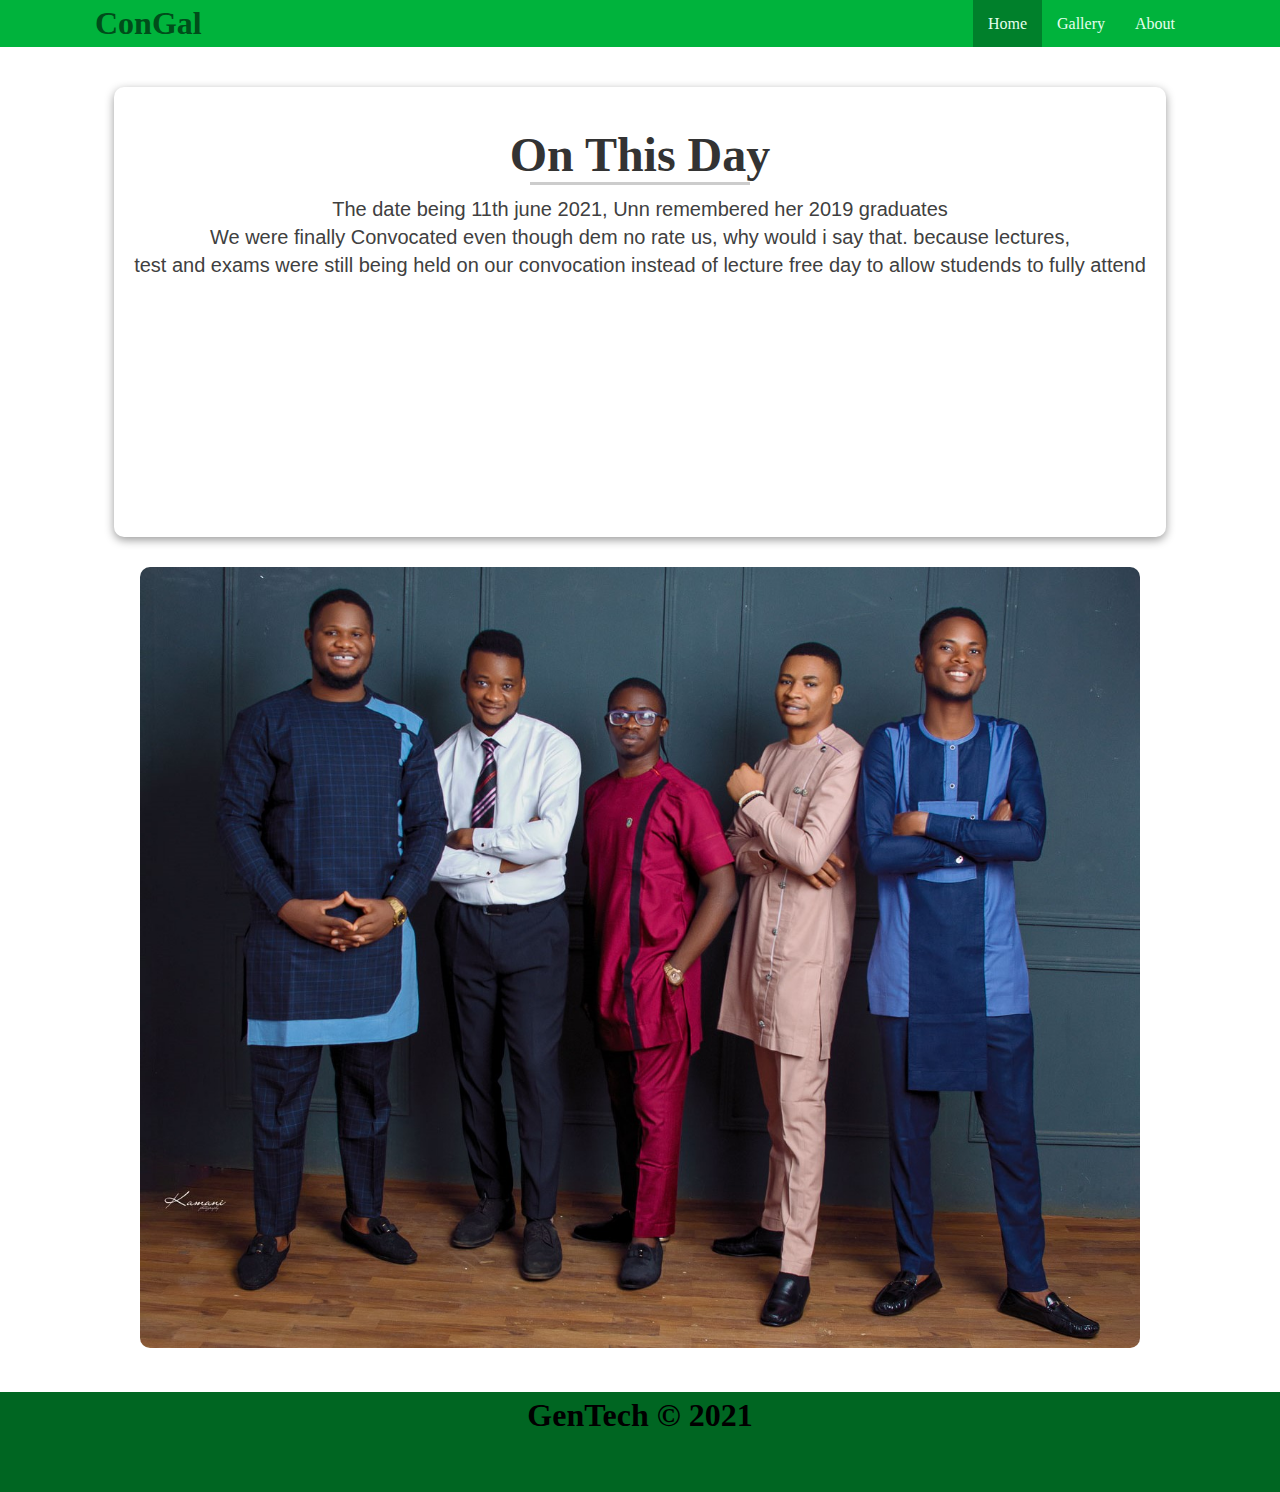
<file: index.html>
<!DOCTYPE html>
<html lang="en">
<head>
    <meta charset="UTF-8">
    <meta http-equiv="X-UA-Compatible" content="IE=edge">
    <meta name="viewport" content="width=device-width, initial-scale=1.0">
    <title>Convocation Gallery</title>
    <link rel="stylesheet" href="style.css">
</head>
<body>
<div class="navbar">
    <div class="navflex">
        <h1>ConGal</h1>
        <nav>
            <ul>
                <li><a href="index.html" class="current">Home</a></li>
                <li><a href="gallery.html">Gallery</a></li>
                <li><a href="about.html">About</a></li>
            </ul>
        </nav>
    </div>
</div>
<section class="seclass">
    <div class="content">
        <div class="context cardtxt">
            <h2>On This Day</h2> <hr>
             <p>The date being 11th june 2021, Unn remembered her 2019 graduates <br> We were finally Convocated even though dem no rate us, why would i say that. because lectures, <br> test and exams were still being held on our convocation instead of lecture free day to allow studends to fully attend</p>
        </div>
         <div class="imgb"><img src="./img/hme.jpg" alt="Group Photo"></div>
    </div>
</section>
<footer>GenTech &copy; 2021</footer>
</body>
</html>
</file>
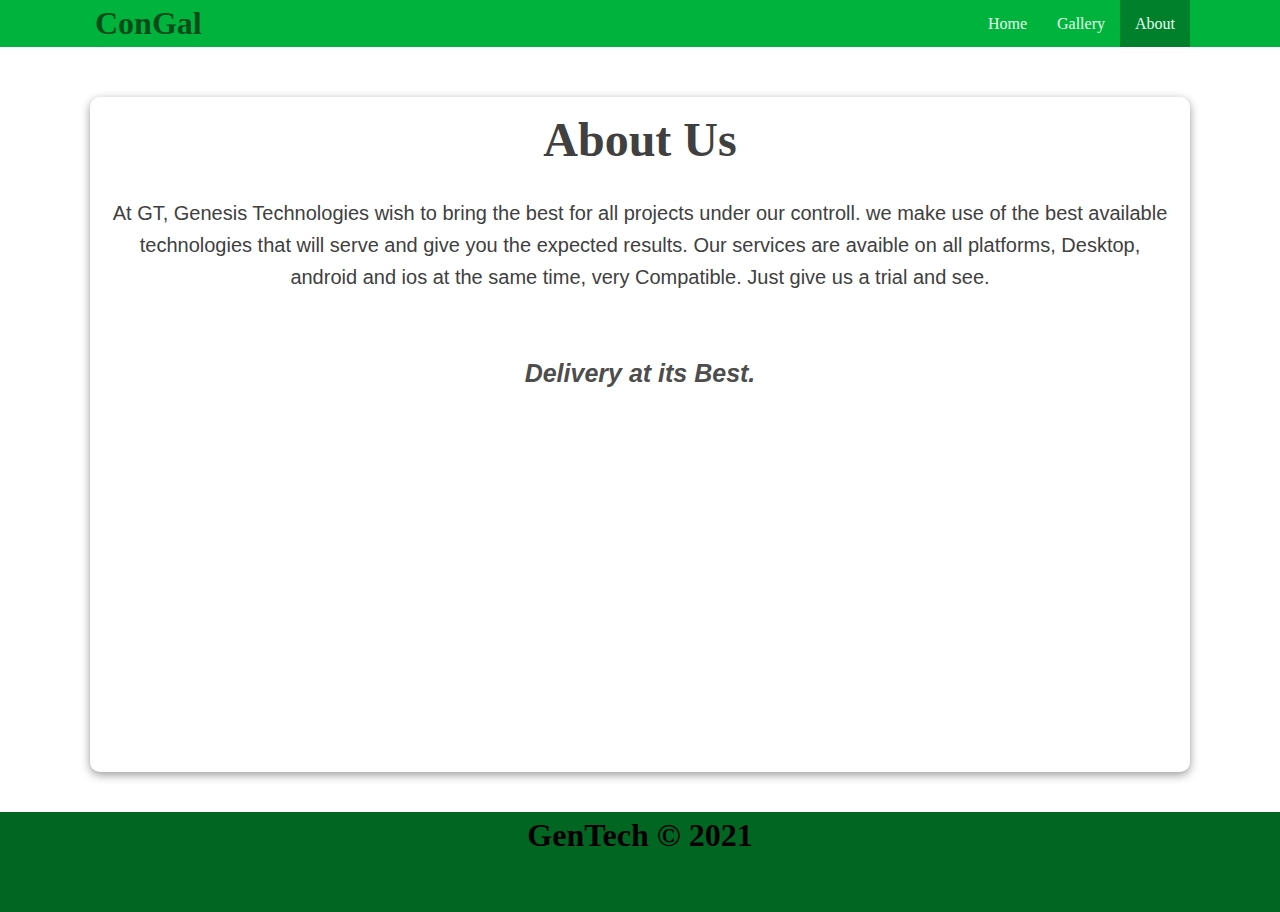
<file: about.html>
<!DOCTYPE html>
<html lang="en">
<head>
    <meta charset="UTF-8">
    <meta http-equiv="X-UA-Compatible" content="IE=edge">
    <meta name="viewport" content="width=device-width, initial-scale=1.0">
    <link rel="stylesheet" href="style.css">
    <title>About</title>
</head>
<body>
    <div class="navbar">
        <div class="navflex">
            <h1>ConGal</h1>
            <nav>
                <ul>
                    <li><a href="index.html">Home</a></li>
                    <li><a href="gallery.html">Gallery</a></li>
                    <li><a class="current" href="about.html">About</a></li>
                </ul>
            </nav>
        </div>
    </div>
        <div class="cardtxt abt">
            <h2>About Us</h2>
            <p> At GT, Genesis Technologies wish to bring the best for all projects under our controll. we make use of the best available technologies that will serve and give you the expected results. Our services are avaible on all platforms, Desktop, android and ios at the same time, very Compatible.  Just give us a trial and see. 
              <br>
              <br> 
              <br>
             <span>Delivery at its Best.</span> 
            </p>
        </div>

    <footer>GenTech &copy; 2021</footer>
</body>
</html>
</file>
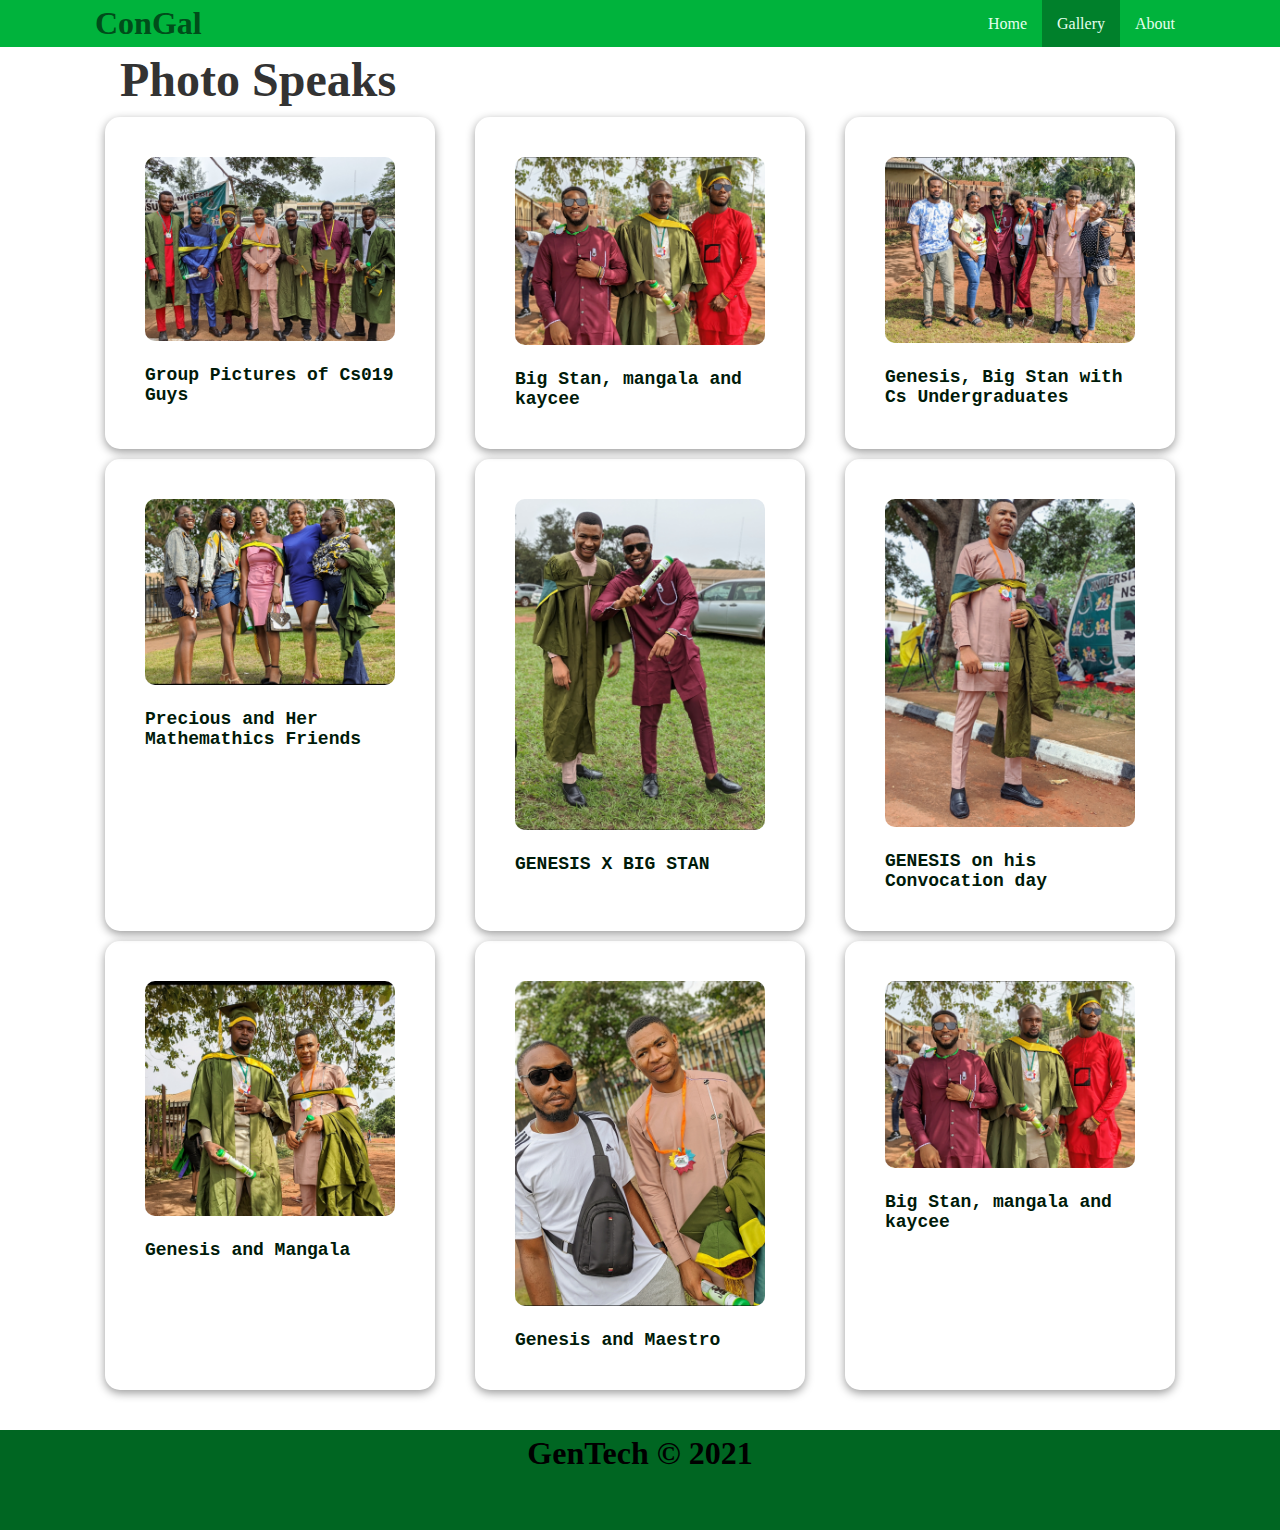
<file: gallery.html>
<!DOCTYPE html>
<html lang="en">
<head>
    <meta charset="UTF-8">
    <meta http-equiv="X-UA-Compatible" content="IE=edge">
    <meta name="viewport" content="width=device-width, initial-scale=1.0">
    <title>Convoc_Gallery</title>
    <link rel="stylesheet" href="style.css">
</head>
<body>

    <div class="navbar">
        <div class="navflex">
            <h1>ConGal</h1>
            <nav>
                <ul>
                    <li><a href="index.html">Home</a></li>
                    <li><a class="current" href="gallery.html">Gallery</a></li>
                    <li><a href="about.html">About</a></li>
                </ul>
            </nav>
        </div>
    </div>    
        <div class="gallery">
            <h2>Photo Speaks</h2>
            <div class="images">
               <div  class="imgbox"> <img src="./img/ls1.jpg" alt=""><p>Group Pictures of Cs019 Guys</p></div>
               <div  class="imgbox"> <img src="./img/ls2.jpg" alt=""><p>Big Stan, mangala and kaycee</p></div>
               <div  class="imgbox"> <img src="./img/ls3.jpg" alt=""><p>Genesis, Big Stan with Cs Undergraduates</p></div>
               <div  class="imgbox"> <img src="./img/ls4.jpg" alt=""><p>Precious and Her Mathemathics Friends</p></div>
               <div  class="imgbox"> <img src="./img/pt1.jpg" alt=""><p>GENESIS X BIG STAN</p></div>
               <div  class="imgbox"> <img src="./img/pt2.jpg" alt=""><p>GENESIS on his Convocation day</p></div>
               <div  class="imgbox"> <img src="./img/pt3.jpg" alt=""><p>Genesis and Mangala</p></div>
               <div  class="imgbox"> <img src="./img/pt4.jpg" alt=""><p>Genesis and Maestro</p></div>
               <div  class="imgbox"> <img src="./img/ls2.jpg" alt=""><p>Big Stan, mangala and kaycee</p></div>
            </div>
        </div>
    
    <footer>GenTech &copy; 2021</footer>
</body>
</html>
</file>
<file: style.css>
*{
    box-sizing: border-box;
    padding: 0;
    margin: 0;
}
@media (max-width:500px){
    .cardtxt{
        font-size:10px;
        
    }
     .navbar{
        background-color:#00b33c;
        height: 94px;
    }
    .navflex{
        flex-direction:column;
    }
    nav{
        margin-top: 10px;
        font-family: tahoma;
    }


}
.navbar{
    background-color:#00b33c;
    /* height: 49px; */
    margin: 0 auto;
    font-family:Tahoma;
    
}
.navflex{
    margin: 0 auto;
    max-width: 1100px;
    display: flex;
    align-content: center;
    align-items: center;
    justify-content: space-between;
}
.navflex ul{
    display: flex;
    
}
ul{
    list-style: none;
}
h1{
    color:#004d1a ;
    padding: 5px ;

}
.navflex ul a{
    padding: 15px;
    text-decoration: none;
    color: #e6ffee ;
    font-family: tahoma;
   
}
.navflex ul a:hover{
    background:#00802b;
}
nav ul li a.current
{
    background:#00802b;  
}
.seclass{
    max-width: 1100px;
    margin: 0 auto;
    overflow:auto;
    margin-top: 30px;
    
}
.content{
    display: grid;
    grid-template-columns: 1fr;
    gap: 20px;   
}
.imgb{
    margin: 0 20px;
    padding: 0 30px;
}
.imgb >img{
    width: 100%;
    border-radius: 10px;
}

.context{
    align-self: center;
    justify-self: center;
    margin: 10px;
    color:  #404040 ; 
}
.context h2{
    font-size: 3em;
    color:  #333 ;
    padding-top: 40px;
}
.context p{
    font-size: 20px;
    font-family:arial;
    line-height:1.4em;
    padding: 10px 20px ;
}
.context hr{
    max-width: 220px; 
    border-width: 3px;
    margin: auto;
    display: block; 
    height: 1px;
    border: 0; 
    border-top: 3px solid #ccc;
    padding: 0;

}
.cardtxt{
    height: 450px;
    border-radius: 10px;
    text-align: center;
    box-shadow:0 3px 10px rgba(0, 0, 0, 0.4) ;
   
} 

.gallery{
    max-width: 1100px;
    color:  #333 ;  
    margin: 0 auto;
}
.gallery h2{
    font-size: 3em;
    color:  #333 ; 
    margin: 5px 0 10px 30px;
}
.images{
    display: grid;
    gap:10px;
    grid-template-columns: repeat(auto-fill, minmax(350px,1fr) );
}
.imgbox > img{
    width: 100%;
    border-radius: 10px;;
}
.imgbox{
    padding: 40px;
    box-shadow:0 3px 10px rgba(0, 0, 0, 0.4) ;
    border-radius: 15px;
    font-weight: bold;
    color:  #001a09;
    margin: 0 15px;

}
.imgbox p{
    font-family: 'Courier New', Courier, monospace;
    font-size: 18px;
    padding-top: 20px;
}
footer{
    margin-top: 40px;
    background-color: #006622;
    text-align: center;
    font-size: 2em;
    height: 100px;
    font-weight:bold;
    padding-top: 5px;
}
.abt{
    grid-template-columns: repeat(auto-fill, minmax(350px,1fr) );
    max-width: 1100px;
    height: 75vh;
    width: 95%;
    margin: 0 auto;
    color:#404040 ;
    padding: 0 10px;
    font-family: tahoma;

}
.abt p{
    font-size: 20px;
    font-family:Verdana, Geneva, Tahoma, sans-serif;
    margin-top: 20px;
    padding: 10px 5px;
    line-height: 1.6em;

}

.abt p span{
    font-style: italic;
    font-weight: bold;
    font-size: 25px;
    color:#4d4d4d;

}
.abt h2{
    margin-top: 50px;
    font-size: 3em;
    padding-top:15px;
    
}
</file>
